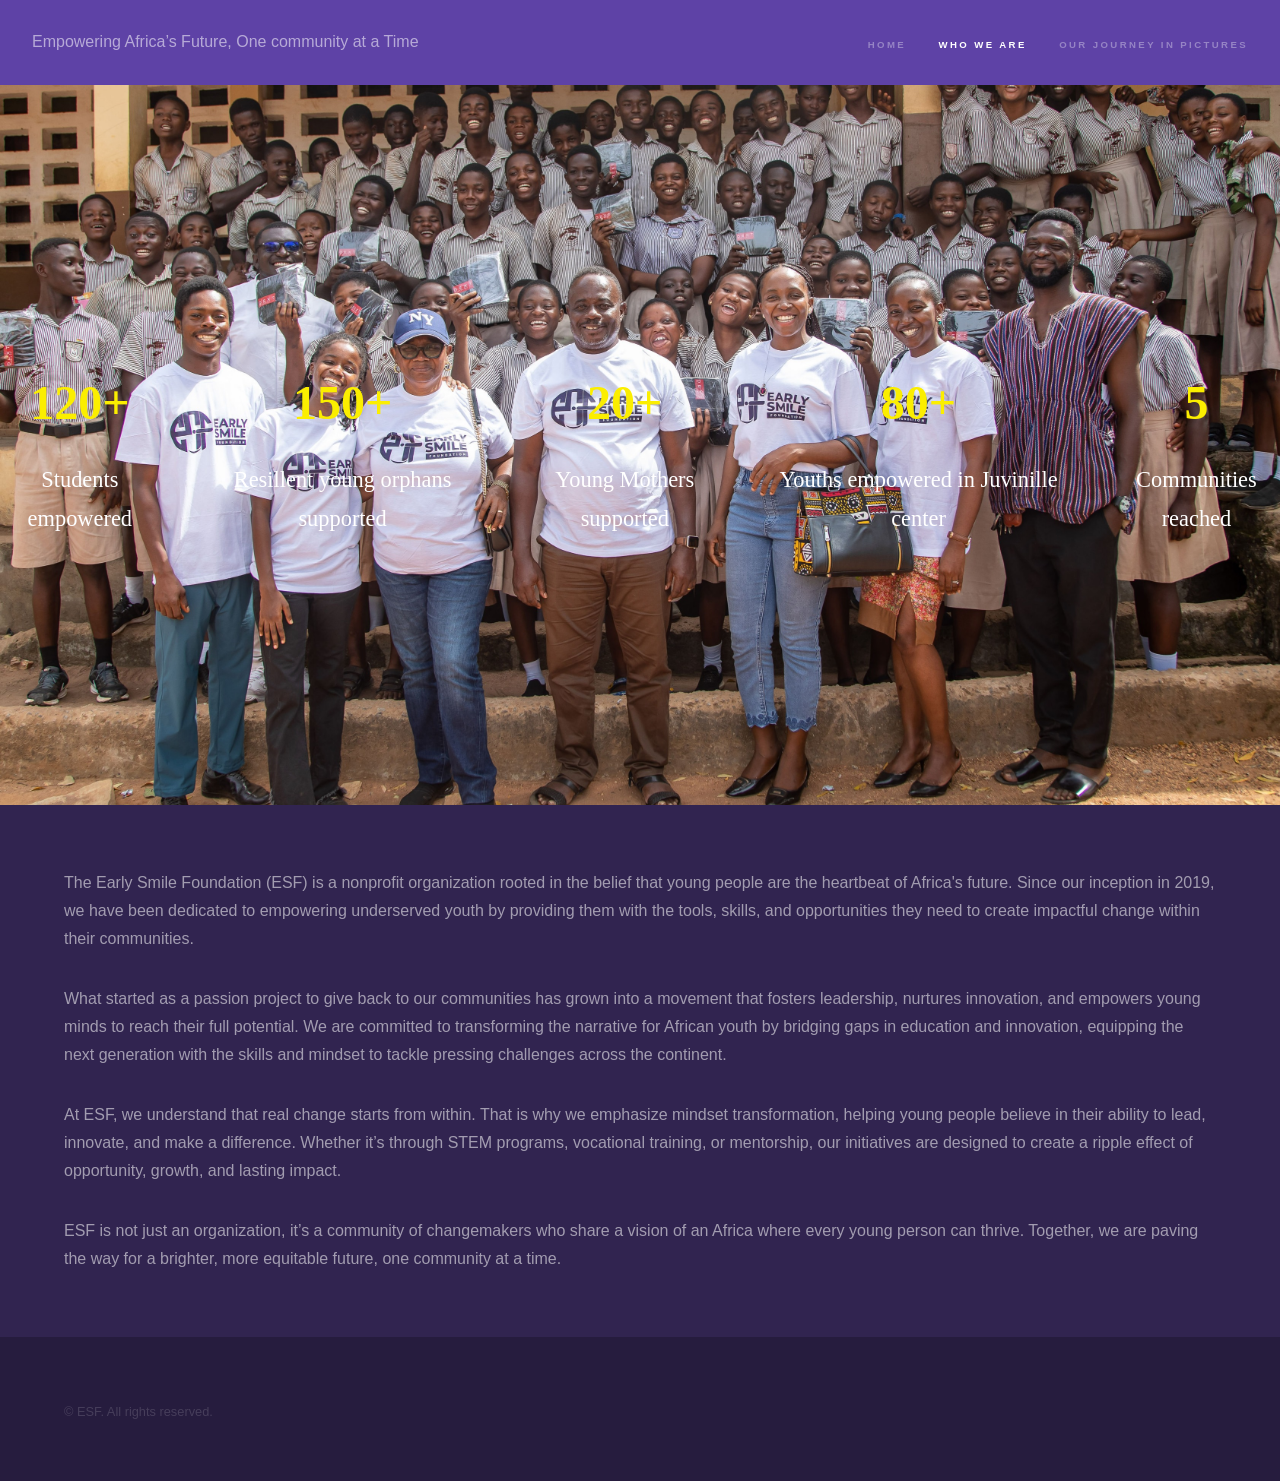
<file: generic.html>
<!DOCTYPE HTML>
						<!--
							Early Smile Foundation
							founded 2019 
							journey and impact
						-->
						<html>
							<head>
								<title>Early Smile Foundation (ESF)</title>
								<meta charset="utf-8" />
								<meta name="viewport" content="width=device-width, initial-scale=1, user-scalable=no" />
								<link rel="stylesheet" href="assets/css/main.css" />
								<link rel="icon" href="assets/favicon.ico.png" type="image/x-icon">
								<noscript><link rel="stylesheet" href="assets/css/noscript.css" /></noscript>
				 
								
						
							</head>
							<body class="is-preload">
						
								<!-- Header -->
									<header id="header">
										<a href="index.html" class="title"> </a>
										Empowering Africa’s Future, One community at a Time
										<nav>
											<ul>
												<li><a href="index.html">Home</a></li>
												<li><a href="generic.html" class="active">Who we are</a></li>
												<li><a href="elements.html">Our Journey in Pictures</a></li>
											</ul>
										</nav>
									</header>
						
												

		<!-- Wrapper -->
			<div id="wrapper">

				<!-- Main -->
					<section id="main" class="wrapper">
						<div class="impact-section">
							<img src="images/groupesf.JPG" alt="Foundation Members">
							<div class="impact-text">
								<div class="impact-item">
									<span class="highlight">120+</span>
									<span class="impact-label">Students empowered</span>
								</div>
								<div class="impact-item">
									<span class="highlight">150+</span>
									<span class="impact-label">Resillent young orphans supported </span>
								</div>
								<div class="impact-item">
									<span class="highlight">20+</span>
									<span class="impact-label">Young Mothers supported</span>
								</div>
								<div class="impact-item">
									<span class="highlight">80+</span>
									<span class="impact-label">Youths empowered in Juvinille center</span>
								</div>
								<div class="impact-item">
									<span class="highlight">5</span>
									<span class="impact-label">Communities reached</span>
								</div>
							</div>
					
							<!-- Total Impact Section inside the image -->
							<div class="total-impact">
								<span class="total-highlight">350+</span>
								<span class="impact-label">Total Impact</span>
							</div>
						</div>
					
						<div class="inner">	
			
									<p> The Early Smile Foundation (ESF) is a nonprofit organization rooted in the belief that young people are the heartbeat of Africa's future. Since our inception in 2019, we have been dedicated to empowering underserved youth by providing them with the tools, skills, and opportunities they need to create impactful change within their communities. </p>

						<p> What started as a passion project to give back to our communities has grown into a movement that fosters leadership, nurtures innovation, and empowers young minds to reach their full potential. We are committed to transforming the narrative for African youth by bridging gaps in education and innovation, equipping the next generation with the skills and mindset to tackle pressing challenges across the continent. </p>
						<p> At ESF, we understand that real change starts from within. That is why we emphasize mindset transformation, helping young people believe in their ability to lead, innovate, and make a difference. Whether it’s through STEM programs, vocational training, or mentorship, our initiatives are designed to create a ripple effect of opportunity, growth, and lasting impact. </p>
						<p> ESF is not just an organization, it’s a community of changemakers who share a vision of an Africa where every young person can thrive. Together, we are paving the way for a brighter, more equitable future, one community at a time. </p>
						</div>
										
								<!-- Footer -->
									<footer id="footer" class="wrapper alt">
										<div class="inner">
											<ul class="menu">
												<li>&copy; ESF. All rights reserved.</li><li> 
											</ul>
										</div>
									</footer>
						
								<!-- Scripts -->
									<script src="assets/js/jquery.min.js"></script>
									<script src="assets/js/jquery.scrollex.min.js"></script>
									<script src="assets/js/jquery.scrolly.min.js"></script>
									<script src="assets/js/browser.min.js"></script>
									<script src="assets/js/breakpoints.min.js"></script>
									<script src="assets/js/util.js"></script>
									<script src="assets/js/main.js"></script>
						
							</body>
						</html>
</file>
<file: assets/css/noscript.css>
/*
	Hyperspace by HTML5 UP
	html5up.net | @ajlkn
	Free for personal and commercial use under the CCA 3.0 license (html5up.net/license)
*/

/* Spotlights */

	.spotlights > section > .image:before {
		opacity: 0 !important;
	}

	.spotlights > section > .content > .inner {
		-moz-transform: none !important;
		-webkit-transform: none !important;
		-ms-transform: none !important;
		transform: none !important;
		opacity: 1 !important;
	}

/* Wrapper */

	.wrapper > .inner {
		opacity: 1 !important;
		-moz-transform: none !important;
		-webkit-transform: none !important;
		-ms-transform: none !important;
		transform: none !important;
	}

/* Sidebar */

	#sidebar > .inner {
		opacity: 1 !important;
	}

	#sidebar nav > ul > li {
		-moz-transform: none !important;
		-webkit-transform: none !important;
		-ms-transform: none !important;
		transform: none !important;
		opacity: 1 !important;
	}
</file>
<file: assets/css/main.css>
@import url(fontawesome-all.min.css);

/*
	Hyperspace by HTML5 UP
	html5up.net | @ajlkn
	Free for personal and commercial use under the CCA 3.0 license (html5up.net/license)
*/

html, body, div, span, applet, object,
iframe, h1, h2, h3, h4, h5, h6, p, blockquote,
pre, a, abbr, acronym, address, big, cite,
code, del, dfn, em, img, ins, kbd, q, s, samp,
small, strike, strong, sub, sup, tt, var, b,
u, i, center, dl, dt, dd, ol, ul, li, fieldset,
form, label, legend, table, caption, tbody,
tfoot, thead, tr, th, td, article, aside,
canvas, details, embed, figure, figcaption,
footer, header, hgroup, menu, nav, output, ruby,
section, summary, time, mark, audio, video {
	margin: 0;
	padding: 0;
	border: 0;
	font-size: 100%;
	font: inherit;
	vertical-align: baseline;}

article, aside, details, figcaption, figure,
footer, header, hgroup, menu, nav, section {
	display: block;}

body {
	line-height: 1;
}

ol, ul {
	list-style: none;
}

blockquote, q {
	quotes: none;
}

	blockquote:before, blockquote:after, q:before, q:after {
		content: '';
		content: none;
	}

table {
	border-collapse: collapse;
	border-spacing: 0;
}

body {
	-webkit-text-size-adjust: none;
}

mark {
	background-color: transparent;
	color: inherit;
}

input::-moz-focus-inner {
	border: 0;
	padding: 0;
}

input, select, textarea {
	-moz-appearance: none;
	-webkit-appearance: none;
	-ms-appearance: none;
	appearance: none;
}

/* Basic */

	@-ms-viewport {
		width: device-width;
	}

	body {
		-ms-overflow-style: scrollbar;
	}

	@media screen and (max-width: 480px) {

		html, body {
			min-width: 320px;
		}

	}

	html {
		box-sizing: border-box;
	}

	*, *:before, *:after {
		box-sizing: inherit;
	}

	body {
		background: #312450;
	}

		body.is-preload *, body.is-preload *:before, body.is-preload *:after {
			-moz-animation: none !important;
			-webkit-animation: none !important;
			-ms-animation: none !important;
			animation: none !important;
			-moz-transition: none !important;
			-webkit-transition: none !important;
			-ms-transition: none !important;
			transition: none !important;
		}

/* Type */

	body, input, select, textarea {
		color: rgba(255, 255, 255, 0.55);
		font-family: Arial, Helvetica, sans-serif;
		font-size: 16.5pt;
		font-weight: normal;
		line-height: 1.75;
	}

		@media screen and (max-width: 1680px) {

			body, input, select, textarea {
				font-size: 13pt;
			}

		}

		@media screen and (max-width: 1280px) {

			body, input, select, textarea {
				font-size: 12pt;
			}

		}

		@media screen and (max-width: 360px) {

			body, input, select, textarea {
				font-size: 11pt;
			}

		}

	a {
		-moz-transition: color 0.2s ease, border-bottom-color 0.2s ease;
		-webkit-transition: color 0.2s ease, border-bottom-color 0.2s ease;
		-ms-transition: color 0.2s ease, border-bottom-color 0.2s ease;
		transition: color 0.2s ease, border-bottom-color 0.2s ease;
		border-bottom: dotted 1px rgba(255, 255, 255, 0.35);
		color: inherit;
		text-decoration: none;
	}

		a:hover {
			border-bottom-color: transparent;
			color: #ffffff;
		}

	strong, b {
		color: #ffffff;
		font-weight: bold;
	}

	em, i {
		font-style: italic;
	}

	p {
		margin: 0 0 2em 0;
	}

	h1, h2, h3, h4, h5, h6 {
		color: #ffffff;
		font-weight: bold;
		line-height: 1.5;
		margin: 0 0 0.5em 0;
	}

		h1 a, h2 a, h3 a, h4 a, h5 a, h6 a {
			color: inherit;
			text-decoration: none;
		}

	h1 {
		font-size: 2.75em;
	}

		h1.major {
			margin: 0 0 1.3em 0;
			position: relative;
			padding-bottom: 0.35em;
		}

			h1.major:after {
				background-image: -moz-linear-gradient(to right, #5e42a6, #b74e91);
				background-image: -webkit-linear-gradient(to right, #5e42a6, #b74e91);
				background-image: -ms-linear-gradient(to right, #5e42a6, #b74e91);
				background-image: linear-gradient(to right, #5e42a6, #b74e91);
				-moz-transition: max-width 0.2s ease;
				-webkit-transition: max-width 0.2s ease;
				-ms-transition: max-width 0.2s ease;
				transition: max-width 0.2s ease;
				border-radius: 0.2em;
				bottom: 0;
				content: '';
				height: 0.05em;
				position: absolute;
				right: 0;
				width: 100%;
			}

	h2 {
		font-size: 1.75em;
	}

	h3 {
		font-size: 1.1em;
	}

	h4 {
		font-size: 1em;
	}

	h5 {
		font-size: 0.8em;
	}

	h6 {
		font-size: 0.6em;
	}

	@media screen and (max-width: 736px) {

		h1 {
			font-size: 2em;
		}

		h2 {
			font-size: 1.25em;
		}

		h3 {
			font-size: 1em;
		}

		h4 {
			font-size: 0.8em;
		}

		h5 {
			font-size: 0.6em;
		}

		h6 {
			font-size: 0.6em;
		}

	}

	sub {
		font-size: 0.8em;
		position: relative;
		top: 0.5em;
	}

	sup {
		font-size: 0.8em;
		position: relative;
		top: -0.5em;
	}

	blockquote {
		border-left: solid 4px rgba(255, 255, 255, 0.15);
		font-style: italic;
		margin: 0 0 2em 0;
		padding: 0.5em 0 0.5em 2em;
	}

	code {
		background: rgba(255, 255, 255, 0.05);
		border-radius: 0.25em;
		border: solid 1px rgba(255, 255, 255, 0.15);
		font-family: "Courier New", monospace;
		font-size: 0.9em;
		margin: 0 0.25em;
		padding: 0.25em 0.65em;
	}

	pre {
		-webkit-overflow-scrolling: touch;
		font-family: "Courier New", monospace;
		font-size: 0.9em;
		margin: 0 0 2em 0;
	}

		pre code {
			display: block;
			line-height: 1.75em;
			padding: 1em 1.5em;
			overflow-x: auto;
		}

	hr {
		border: 0;
		border-bottom: solid 1px rgba(255, 255, 255, 0.15);
		margin: 2em 0;
	}

		hr.major {
			margin: 3em 0;
		}

	.align-left {
		text-align: left;
	}

	.align-center {
		text-align: center;
	}

	.align-right {
		text-align: right;
	}
/* statistics */
	* {
		margin: 0;
		padding: 0;
		box-sizing: border-box;
	}

	.impact-section {
		position: relative;
		width: 100%;
		height: 80vh;
		overflow: hidden;
		display: flex;
		align-items: center;
		justify-content: center;
		transition: background-color 0.3s ease-in-out;
	}

	.impact-section img {
		width: 100%;
		height: 100%;
		object-fit: cover;
		position: absolute;
		z-index: -1;
	}

	.impact-text {
		display: flex;
		gap: 50px; /* Space between statistics */
		text-align: center;
		color: rgb(255, 255, 255);
			font-family: "Playwrite IN", serif;
			font-weight: 400;
			font-style: normal;
		  }


	.impact-item {
		display: flex;
		flex-direction: column;
		align-items: center;
		transition: transform 0.3s ease-in-out;
	}

	.highlight {
		position: relative;
		font-size: 3rem; /* Bigger number */
		font-weight: bold;
		color: rgb(251, 238, 0);
		padding: 10px 20px;
		border-radius: 60px;
		transition: transform 0.3s ease-in-out, background 0.4s ease-in-out;
	}

	/* Background will appear when the entire section is hovered */
	.impact-section:hover .highlight {
		color: rgb(10, 9, 0);
		opacity: 1; /* Opacity for the background */
	}

	.impact-label {
		font-size: 1.4rem;
		font-weight: normal;
		margin-top: 5px;
		transition: transform 0.3s ease-in-out, background 0.4s ease-in-out;
		font-family: "Playwrite IN", serif;
			font-weight: 400;
			font-style: normal;
	}

	/* Hover Effect for Statistics */
	.impact-section:hover .impact-item {
		transform: scale(1.05);
	}

	.impact-section:hover .highlight {
		transform: scale(1.2); /* Enlarge the numbers on hover */
	}

	/* Hidden by default, will appear on hover */
	.total-impact {
		position: absolute;
		bottom: 20px;
		left: 50%;
		transform: translateX(-50%);
		text-align: center;
		padding: 20px;
		color: rgb(255, 147, 6);
		font-size: 2.9rem;
		font-weight: bold;
		border-radius: 50px;
		transition: opacity 0.7s ease-in-out, visibility 0.9s ease-in-out;
		opacity: 0; /* Hidden by default */
		visibility: hidden; /* Hidden by default */
	}

	.total-impact .total-highlight {
		font-size: 4rem;
	}

	/* Show the Total Impact on hover */
	.impact-section:hover .total-impact {
		opacity: 1; /* Make it visible */
		visibility: visible; /* Make it visible */
	}

	@media (max-width: 768px) {
		.impact-text {
			flex-direction: column; /* Stack on smaller screens */
			gap: 30px;
		}
	}
	
	


/* Row */

	.row {
		display: flex;
		flex-wrap: wrap;
		box-sizing: border-box;
		align-items: stretch;
	}

		.row > * {
			box-sizing: border-box;
		}

		.row.gtr-uniform > * > :last-child {
			margin-bottom: 0;
		}

		.row.aln-left {
			justify-content: flex-start;
		}

		.row.aln-center {
			justify-content: center;
		}

		.row.aln-right {
			justify-content: flex-end;
		}

		.row.aln-top {
			align-items: flex-start;
		}

		.row.aln-middle {
			align-items: center;
		}

		.row.aln-bottom {
			align-items: flex-end;
		}

		.row > .imp {
			order: -1;
		}

		.row > .col-1 {
			width: 8.33333%;
		}

		.row > .off-1 {
			margin-left: 8.33333%;
		}

		.row > .col-2 {
			width: 16.66667%;
		}

		.row > .off-2 {
			margin-left: 16.66667%;
		}

		.row > .col-3 {
			width: 25%;
		}

		.row > .off-3 {
			margin-left: 25%;
		}

		.row > .col-4 {
			width: 33.33333%;
		}

		.row > .off-4 {
			margin-left: 33.33333%;
		}

		.row > .col-5 {
			width: 41.66667%;
		}

		.row > .off-5 {
			margin-left: 41.66667%;
		}

		.row > .col-6 {
			width: 50%;
		}

		.row > .off-6 {
			margin-left: 50%;
		}

		.row > .col-7 {
			width: 58.33333%;
		}

		.row > .off-7 {
			margin-left: 58.33333%;
		}

		.row > .col-8 {
			width: 66.66667%;
		}

		.row > .off-8 {
			margin-left: 66.66667%;
		}

		.row > .col-9 {
			width: 75%;
		}

		.row > .off-9 {
			margin-left: 75%;
		}

		.row > .col-10 {
			width: 83.33333%;
		}

		.row > .off-10 {
			margin-left: 83.33333%;
		}

		.row > .col-11 {
			width: 91.66667%;
		}

		.row > .off-11 {
			margin-left: 91.66667%;
		}

		.row > .col-12 {
			width: 100%;
		}

		.row > .off-12 {
			margin-left: 100%;
		}

		.row.gtr-0 {
			margin-top: 0;
			margin-left: 0em;
		}

			.row.gtr-0 > * {
				padding: 0 0 0 0em;
			}

			.row.gtr-0.gtr-uniform {
				margin-top: 0em;
			}

				.row.gtr-0.gtr-uniform > * {
					padding-top: 0em;
				}

		.row.gtr-25 {
			margin-top: 0;
			margin-left: -0.375em;
		}

			.row.gtr-25 > * {
				padding: 0 0 0 0.375em;
			}

			.row.gtr-25.gtr-uniform {
				margin-top: -0.375em;
			}

				.row.gtr-25.gtr-uniform > * {
					padding-top: 0.375em;
				}

		.row.gtr-50 {
			margin-top: 0;
			margin-left: -0.75em;
		}

			.row.gtr-50 > * {
				padding: 0 0 0 0.75em;
			}

			.row.gtr-50.gtr-uniform {
				margin-top: -0.75em;
			}

				.row.gtr-50.gtr-uniform > * {
					padding-top: 0.75em;
				}

		.row {
			margin-top: 0;
			margin-left: -1.5em;
		}

			.row > * {
				padding: 0 0 0 1.5em;
			}

			.row.gtr-uniform {
				margin-top: -1.5em;
			}

				.row.gtr-uniform > * {
					padding-top: 1.5em;
				}

		.row.gtr-150 {
			margin-top: 0;
			margin-left: -2.25em;
		}

			.row.gtr-150 > * {
				padding: 0 0 0 2.25em;
			}

			.row.gtr-150.gtr-uniform {
				margin-top: -2.25em;
			}

				.row.gtr-150.gtr-uniform > * {
					padding-top: 2.25em;
				}

		.row.gtr-200 {
			margin-top: 0;
			margin-left: -3em;
		}

			.row.gtr-200 > * {
				padding: 0 0 0 3em;
			}

			.row.gtr-200.gtr-uniform {
				margin-top: -3em;
			}

				.row.gtr-200.gtr-uniform > * {
					padding-top: 3em;
				}

		@media screen and (max-width: 1680px) {

			.row {
				display: flex;
				flex-wrap: wrap;
				box-sizing: border-box;
				align-items: stretch;
			}

				.row > * {
					box-sizing: border-box;
				}

				.row.gtr-uniform > * > :last-child {
					margin-bottom: 0;
				}

				.row.aln-left {
					justify-content: flex-start;
				}

				.row.aln-center {
					justify-content: center;
				}

				.row.aln-right {
					justify-content: flex-end;
				}

				.row.aln-top {
					align-items: flex-start;
				}

				.row.aln-middle {
					align-items: center;
				}

				.row.aln-bottom {
					align-items: flex-end;
				}

				.row > .imp-xlarge {
					order: -1;
				}

				.row > .col-1-xlarge {
					width: 8.33333%;
				}

				.row > .off-1-xlarge {
					margin-left: 8.33333%;
				}

				.row > .col-2-xlarge {
					width: 16.66667%;
				}

				.row > .off-2-xlarge {
					margin-left: 16.66667%;
				}

				.row > .col-3-xlarge {
					width: 25%;
				}

				.row > .off-3-xlarge {
					margin-left: 25%;
				}

				.row > .col-4-xlarge {
					width: 33.33333%;
				}

				.row > .off-4-xlarge {
					margin-left: 33.33333%;
				}

				.row > .col-5-xlarge {
					width: 41.66667%;
				}

				.row > .off-5-xlarge {
					margin-left: 41.66667%;
				}

				.row > .col-6-xlarge {
					width: 50%;
				}

				.row > .off-6-xlarge {
					margin-left: 50%;
				}

				.row > .col-7-xlarge {
					width: 58.33333%;
				}

				.row > .off-7-xlarge {
					margin-left: 58.33333%;
				}

				.row > .col-8-xlarge {
					width: 66.66667%;
				}

				.row > .off-8-xlarge {
					margin-left: 66.66667%;
				}

				.row > .col-9-xlarge {
					width: 75%;
				}

				.row > .off-9-xlarge {
					margin-left: 75%;
				}

				.row > .col-10-xlarge {
					width: 83.33333%;
				}

				.row > .off-10-xlarge {
					margin-left: 83.33333%;
				}

				.row > .col-11-xlarge {
					width: 91.66667%;
				}

				.row > .off-11-xlarge {
					margin-left: 91.66667%;
				}

				.row > .col-12-xlarge {
					width: 100%;
				}

				.row > .off-12-xlarge {
					margin-left: 100%;
				}

				.row.gtr-0 {
					margin-top: 0;
					margin-left: 0em;
				}

					.row.gtr-0 > * {
						padding: 0 0 0 0em;
					}

					.row.gtr-0.gtr-uniform {
						margin-top: 0em;
					}

						.row.gtr-0.gtr-uniform > * {
							padding-top: 0em;
						}

				.row.gtr-25 {
					margin-top: 0;
					margin-left: -0.375em;
				}

					.row.gtr-25 > * {
						padding: 0 0 0 0.375em;
					}

					.row.gtr-25.gtr-uniform {
						margin-top: -0.375em;
					}

						.row.gtr-25.gtr-uniform > * {
							padding-top: 0.375em;
						}

				.row.gtr-50 {
					margin-top: 0;
					margin-left: -0.75em;
				}

					.row.gtr-50 > * {
						padding: 0 0 0 0.75em;
					}

					.row.gtr-50.gtr-uniform {
						margin-top: -0.75em;
					}

						.row.gtr-50.gtr-uniform > * {
							padding-top: 0.75em;
						}

				.row {
					margin-top: 0;
					margin-left: -1.5em;
				}

					.row > * {
						padding: 0 0 0 1.5em;
					}

					.row.gtr-uniform {
						margin-top: -1.5em;
					}

						.row.gtr-uniform > * {
							padding-top: 1.5em;
						}

				.row.gtr-150 {
					margin-top: 0;
					margin-left: -2.25em;
				}

					.row.gtr-150 > * {
						padding: 0 0 0 2.25em;
					}

					.row.gtr-150.gtr-uniform {
						margin-top: -2.25em;
					}

						.row.gtr-150.gtr-uniform > * {
							padding-top: 2.25em;
						}

				.row.gtr-200 {
					margin-top: 0;
					margin-left: -3em;
				}

					.row.gtr-200 > * {
						padding: 0 0 0 3em;
					}

					.row.gtr-200.gtr-uniform {
						margin-top: -3em;
					}

						.row.gtr-200.gtr-uniform > * {
							padding-top: 3em;
						}

		}

		@media screen and (max-width: 1280px) {

			.row {
				display: flex;
				flex-wrap: wrap;
				box-sizing: border-box;
				align-items: stretch;
			}

				.row > * {
					box-sizing: border-box;
				}

				.row.gtr-uniform > * > :last-child {
					margin-bottom: 0;
				}

				.row.aln-left {
					justify-content: flex-start;
				}

				.row.aln-center {
					justify-content: center;
				}

				.row.aln-right {
					justify-content: flex-end;
				}

				.row.aln-top {
					align-items: flex-start;
				}

				.row.aln-middle {
					align-items: center;
				}

				.row.aln-bottom {
					align-items: flex-end;
				}

				.row > .imp-large {
					order: -1;
				}

				.row > .col-1-large {
					width: 8.33333%;
				}

				.row > .off-1-large {
					margin-left: 8.33333%;
				}

				.row > .col-2-large {
					width: 16.66667%;
				}

				.row > .off-2-large {
					margin-left: 16.66667%;
				}

				.row > .col-3-large {
					width: 25%;
				}

				.row > .off-3-large {
					margin-left: 25%;
				}

				.row > .col-4-large {
					width: 33.33333%;
				}

				.row > .off-4-large {
					margin-left: 33.33333%;
				}

				.row > .col-5-large {
					width: 41.66667%;
				}

				.row > .off-5-large {
					margin-left: 41.66667%;
				}

				.row > .col-6-large {
					width: 50%;
				}

				.row > .off-6-large {
					margin-left: 50%;
				}

				.row > .col-7-large {
					width: 58.33333%;
				}

				.row > .off-7-large {
					margin-left: 58.33333%;
				}

				.row > .col-8-large {
					width: 66.66667%;
				}

				.row > .off-8-large {
					margin-left: 66.66667%;
				}

				.row > .col-9-large {
					width: 75%;
				}

				.row > .off-9-large {
					margin-left: 75%;
				}

				.row > .col-10-large {
					width: 83.33333%;
				}

				.row > .off-10-large {
					margin-left: 83.33333%;
				}

				.row > .col-11-large {
					width: 91.66667%;
				}

				.row > .off-11-large {
					margin-left: 91.66667%;
				}

				.row > .col-12-large {
					width: 100%;
				}

				.row > .off-12-large {
					margin-left: 100%;
				}

				.row.gtr-0 {
					margin-top: 0;
					margin-left: 0em;
				}

					.row.gtr-0 > * {
						padding: 0 0 0 0em;
					}

					.row.gtr-0.gtr-uniform {
						margin-top: 0em;
					}

						.row.gtr-0.gtr-uniform > * {
							padding-top: 0em;
						}

				.row.gtr-25 {
					margin-top: 0;
					margin-left: -0.375em;
				}

					.row.gtr-25 > * {
						padding: 0 0 0 0.375em;
					}

					.row.gtr-25.gtr-uniform {
						margin-top: -0.375em;
					}

						.row.gtr-25.gtr-uniform > * {
							padding-top: 0.375em;
						}

				.row.gtr-50 {
					margin-top: 0;
					margin-left: -0.75em;
				}

					.row.gtr-50 > * {
						padding: 0 0 0 0.75em;
					}

					.row.gtr-50.gtr-uniform {
						margin-top: -0.75em;
					}

						.row.gtr-50.gtr-uniform > * {
							padding-top: 0.75em;
						}

				.row {
					margin-top: 0;
					margin-left: -1.5em;
				}

					.row > * {
						padding: 0 0 0 1.5em;
					}

					.row.gtr-uniform {
						margin-top: -1.5em;
					}

						.row.gtr-uniform > * {
							padding-top: 1.5em;
						}

				.row.gtr-150 {
					margin-top: 0;
					margin-left: -2.25em;
				}

					.row.gtr-150 > * {
						padding: 0 0 0 2.25em;
					}

					.row.gtr-150.gtr-uniform {
						margin-top: -2.25em;
					}

						.row.gtr-150.gtr-uniform > * {
							padding-top: 2.25em;
						}

				.row.gtr-200 {
					margin-top: 0;
					margin-left: -3em;
				}

					.row.gtr-200 > * {
						padding: 0 0 0 3em;
					}

					.row.gtr-200.gtr-uniform {
						margin-top: -3em;
					}

						.row.gtr-200.gtr-uniform > * {
							padding-top: 3em;
						}

		}

		@media screen and (max-width: 980px) {

			.row {
				display: flex;
				flex-wrap: wrap;
				box-sizing: border-box;
				align-items: stretch;
			}

				.row > * {
					box-sizing: border-box;
				}

				.row.gtr-uniform > * > :last-child {
					margin-bottom: 0;
				}

				.row.aln-left {
					justify-content: flex-start;
				}

				.row.aln-center {
					justify-content: center;
				}

				.row.aln-right {
					justify-content: flex-end;
				}

				.row.aln-top {
					align-items: flex-start;
				}

				.row.aln-middle {
					align-items: center;
				}

				.row.aln-bottom {
					align-items: flex-end;
				}

				.row > .imp-medium {
					order: -1;
				}

				.row > .col-1-medium {
					width: 8.33333%;
				}

				.row > .off-1-medium {
					margin-left: 8.33333%;
				}

				.row > .col-2-medium {
					width: 16.66667%;
				}

				.row > .off-2-medium {
					margin-left: 16.66667%;
				}

				.row > .col-3-medium {
					width: 25%;
				}

				.row > .off-3-medium {
					margin-left: 25%;
				}

				.row > .col-4-medium {
					width: 33.33333%;
				}

				.row > .off-4-medium {
					margin-left: 33.33333%;
				}

				.row > .col-5-medium {
					width: 41.66667%;
				}

				.row > .off-5-medium {
					margin-left: 41.66667%;
				}

				.row > .col-6-medium {
					width: 50%;
				}

				.row > .off-6-medium {
					margin-left: 50%;
				}

				.row > .col-7-medium {
					width: 58.33333%;
				}

				.row > .off-7-medium {
					margin-left: 58.33333%;
				}

				.row > .col-8-medium {
					width: 66.66667%;
				}

				.row > .off-8-medium {
					margin-left: 66.66667%;
				}

				.row > .col-9-medium {
					width: 75%;
				}

				.row > .off-9-medium {
					margin-left: 75%;
				}

				.row > .col-10-medium {
					width: 83.33333%;
				}

				.row > .off-10-medium {
					margin-left: 83.33333%;
				}

				.row > .col-11-medium {
					width: 91.66667%;
				}

				.row > .off-11-medium {
					margin-left: 91.66667%;
				}

				.row > .col-12-medium {
					width: 100%;
				}

				.row > .off-12-medium {
					margin-left: 100%;
				}

				.row.gtr-0 {
					margin-top: 0;
					margin-left: 0em;
				}

					.row.gtr-0 > * {
						padding: 0 0 0 0em;
					}

					.row.gtr-0.gtr-uniform {
						margin-top: 0em;
					}

						.row.gtr-0.gtr-uniform > * {
							padding-top: 0em;
						}

				.row.gtr-25 {
					margin-top: 0;
					margin-left: -0.375em;
				}

					.row.gtr-25 > * {
						padding: 0 0 0 0.375em;
					}

					.row.gtr-25.gtr-uniform {
						margin-top: -0.375em;
					}

						.row.gtr-25.gtr-uniform > * {
							padding-top: 0.375em;
						}

				.row.gtr-50 {
					margin-top: 0;
					margin-left: -0.75em;
				}

					.row.gtr-50 > * {
						padding: 0 0 0 0.75em;
					}

					.row.gtr-50.gtr-uniform {
						margin-top: -0.75em;
					}

						.row.gtr-50.gtr-uniform > * {
							padding-top: 0.75em;
						}

				.row {
					margin-top: 0;
					margin-left: -1.5em;
				}

					.row > * {
						padding: 0 0 0 1.5em;
					}

					.row.gtr-uniform {
						margin-top: -1.5em;
					}

						.row.gtr-uniform > * {
							padding-top: 1.5em;
						}

				.row.gtr-150 {
					margin-top: 0;
					margin-left: -2.25em;
				}

					.row.gtr-150 > * {
						padding: 0 0 0 2.25em;
					}

					.row.gtr-150.gtr-uniform {
						margin-top: -2.25em;
					}

						.row.gtr-150.gtr-uniform > * {
							padding-top: 2.25em;
						}

				.row.gtr-200 {
					margin-top: 0;
					margin-left: -3em;
				}

					.row.gtr-200 > * {
						padding: 0 0 0 3em;
					}

					.row.gtr-200.gtr-uniform {
						margin-top: -3em;
					}

						.row.gtr-200.gtr-uniform > * {
							padding-top: 3em;
						}

		}

		@media screen and (max-width: 736px) {

			.row {
				display: flex;
				flex-wrap: wrap;
				box-sizing: border-box;
				align-items: stretch;
			}

				.row > * {
					box-sizing: border-box;
				}

				.row.gtr-uniform > * > :last-child {
					margin-bottom: 0;
				}

				.row.aln-left {
					justify-content: flex-start;
				}

				.row.aln-center {
					justify-content: center;
				}

				.row.aln-right {
					justify-content: flex-end;
				}

				.row.aln-top {
					align-items: flex-start;
				}

				.row.aln-middle {
					align-items: center;
				}

				.row.aln-bottom {
					align-items: flex-end;
				}

				.row > .imp-small {
					order: -1;
				}

				.row > .col-1-small {
					width: 8.33333%;
				}

				.row > .off-1-small {
					margin-left: 8.33333%;
				}

				.row > .col-2-small {
					width: 16.66667%;
				}

				.row > .off-2-small {
					margin-left: 16.66667%;
				}

				.row > .col-3-small {
					width: 25%;
				}

				.row > .off-3-small {
					margin-left: 25%;
				}

				.row > .col-4-small {
					width: 33.33333%;
				}

				.row > .off-4-small {
					margin-left: 33.33333%;
				}

				.row > .col-5-small {
					width: 41.66667%;
				}

				.row > .off-5-small {
					margin-left: 41.66667%;
				}

				.row > .col-6-small {
					width: 50%;
				}

				.row > .off-6-small {
					margin-left: 50%;
				}

				.row > .col-7-small {
					width: 58.33333%;
				}

				.row > .off-7-small {
					margin-left: 58.33333%;
				}

				.row > .col-8-small {
					width: 66.66667%;
				}

				.row > .off-8-small {
					margin-left: 66.66667%;
				}

				.row > .col-9-small {
					width: 75%;
				}

				.row > .off-9-small {
					margin-left: 75%;
				}

				.row > .col-10-small {
					width: 83.33333%;
				}

				.row > .off-10-small {
					margin-left: 83.33333%;
				}

				.row > .col-11-small {
					width: 91.66667%;
				}

				.row > .off-11-small {
					margin-left: 91.66667%;
				}

				.row > .col-12-small {
					width: 100%;
				}

				.row > .off-12-small {
					margin-left: 100%;
				}

				.row.gtr-0 {
					margin-top: 0;
					margin-left: 0em;
				}

					.row.gtr-0 > * {
						padding: 0 0 0 0em;
					}

					.row.gtr-0.gtr-uniform {
						margin-top: 0em;
					}

						.row.gtr-0.gtr-uniform > * {
							padding-top: 0em;
						}

				.row.gtr-25 {
					margin-top: 0;
					margin-left: -0.375em;
				}

					.row.gtr-25 > * {
						padding: 0 0 0 0.375em;
					}

					.row.gtr-25.gtr-uniform {
						margin-top: -0.375em;
					}

						.row.gtr-25.gtr-uniform > * {
							padding-top: 0.375em;
						}

				.row.gtr-50 {
					margin-top: 0;
					margin-left: -0.75em;
				}

					.row.gtr-50 > * {
						padding: 0 0 0 0.75em;
					}

					.row.gtr-50.gtr-uniform {
						margin-top: -0.75em;
					}

						.row.gtr-50.gtr-uniform > * {
							padding-top: 0.75em;
						}

				.row {
					margin-top: 0;
					margin-left: -1.5em;
				}

					.row > * {
						padding: 0 0 0 1.5em;
					}

					.row.gtr-uniform {
						margin-top: -1.5em;
					}

						.row.gtr-uniform > * {
							padding-top: 1.5em;
						}

				.row.gtr-150 {
					margin-top: 0;
					margin-left: -2.25em;
				}

					.row.gtr-150 > * {
						padding: 0 0 0 2.25em;
					}

					.row.gtr-150.gtr-uniform {
						margin-top: -2.25em;
					}

						.row.gtr-150.gtr-uniform > * {
							padding-top: 2.25em;
						}

				.row.gtr-200 {
					margin-top: 0;
					margin-left: -3em;
				}

					.row.gtr-200 > * {
						padding: 0 0 0 3em;
					}

					.row.gtr-200.gtr-uniform {
						margin-top: -3em;
					}

						.row.gtr-200.gtr-uniform > * {
							padding-top: 3em;
						}

		}

		@media screen and (max-width: 480px) {

			.row {
				display: flex;
				flex-wrap: wrap;
				box-sizing: border-box;
				align-items: stretch;
			}

				.row > * {
					box-sizing: border-box;
				}

				.row.gtr-uniform > * > :last-child {
					margin-bottom: 0;
				}

				.row.aln-left {
					justify-content: flex-start;
				}

				.row.aln-center {
					justify-content: center;
				}

				.row.aln-right {
					justify-content: flex-end;
				}

				.row.aln-top {
					align-items: flex-start;
				}

				.row.aln-middle {
					align-items: center;
				}

				.row.aln-bottom {
					align-items: flex-end;
				}

				.row > .imp-xsmall {
					order: -1;
				}

				.row > .col-1-xsmall {
					width: 8.33333%;
				}

				.row > .off-1-xsmall {
					margin-left: 8.33333%;
				}

				.row > .col-2-xsmall {
					width: 16.66667%;
				}

				.row > .off-2-xsmall {
					margin-left: 16.66667%;
				}

				.row > .col-3-xsmall {
					width: 25%;
				}

				.row > .off-3-xsmall {
					margin-left: 25%;
				}

				.row > .col-4-xsmall {
					width: 33.33333%;
				}

				.row > .off-4-xsmall {
					margin-left: 33.33333%;
				}

				.row > .col-5-xsmall {
					width: 41.66667%;
				}

				.row > .off-5-xsmall {
					margin-left: 41.66667%;
				}

				.row > .col-6-xsmall {
					width: 50%;
				}

				.row > .off-6-xsmall {
					margin-left: 50%;
				}

				.row > .col-7-xsmall {
					width: 58.33333%;
				}

				.row > .off-7-xsmall {
					margin-left: 58.33333%;
				}

				.row > .col-8-xsmall {
					width: 66.66667%;
				}

				.row > .off-8-xsmall {
					margin-left: 66.66667%;
				}

				.row > .col-9-xsmall {
					width: 75%;
				}

				.row > .off-9-xsmall {
					margin-left: 75%;
				}

				.row > .col-10-xsmall {
					width: 83.33333%;
				}

				.row > .off-10-xsmall {
					margin-left: 83.33333%;
				}

				.row > .col-11-xsmall {
					width: 91.66667%;
				}

				.row > .off-11-xsmall {
					margin-left: 91.66667%;
				}

				.row > .col-12-xsmall {
					width: 100%;
				}

				.row > .off-12-xsmall {
					margin-left: 100%;
				}

				.row.gtr-0 {
					margin-top: 0;
					margin-left: 0em;
				}

					.row.gtr-0 > * {
						padding: 0 0 0 0em;
					}

					.row.gtr-0.gtr-uniform {
						margin-top: 0em;
					}

						.row.gtr-0.gtr-uniform > * {
							padding-top: 0em;
						}

				.row.gtr-25 {
					margin-top: 0;
					margin-left: -0.375em;
				}

					.row.gtr-25 > * {
						padding: 0 0 0 0.375em;
					}

					.row.gtr-25.gtr-uniform {
						margin-top: -0.375em;
					}

						.row.gtr-25.gtr-uniform > * {
							padding-top: 0.375em;
						}

				.row.gtr-50 {
					margin-top: 0;
					margin-left: -0.75em;
				}

					.row.gtr-50 > * {
						padding: 0 0 0 0.75em;
					}

					.row.gtr-50.gtr-uniform {
						margin-top: -0.75em;
					}

						.row.gtr-50.gtr-uniform > * {
							padding-top: 0.75em;
						}

				.row {
					margin-top: 0;
					margin-left: -1.5em;
				}

					.row > * {
						padding: 0 0 0 1.5em;
					}

					.row.gtr-uniform {
						margin-top: -1.5em;
					}

						.row.gtr-uniform > * {
							padding-top: 1.5em;
						}

				.row.gtr-150 {
					margin-top: 0;
					margin-left: -2.25em;
				}

					.row.gtr-150 > * {
						padding: 0 0 0 2.25em;
					}

					.row.gtr-150.gtr-uniform {
						margin-top: -2.25em;
					}

						.row.gtr-150.gtr-uniform > * {
							padding-top: 2.25em;
						}

				.row.gtr-200 {
					margin-top: 0;
					margin-left: -3em;
				}

					.row.gtr-200 > * {
						padding: 0 0 0 3em;
					}

					.row.gtr-200.gtr-uniform {
						margin-top: -3em;
					}

						.row.gtr-200.gtr-uniform > * {
							padding-top: 3em;
						}

		}

/* Box */

	.box {
		border-radius: 0.25em;
		border: solid 1px rgba(255, 255, 255, 0.15);
		margin-bottom: 2em;
		padding: 1.5em;
	}

		.box > :last-child,
		.box > :last-child > :last-child,
		.box > :last-child > :last-child > :last-child {
			margin-bottom: 0;
		}

		.box.alt {
			border: 0;
			border-radius: 0;
			padding: 0;
		}

/* Button */

	input[type="submit"],
	input[type="reset"],
	input[type="button"],
	button,
	.button {
		-moz-appearance: none;
		-webkit-appearance: none;
		-ms-appearance: none;
		appearance: none;
		-moz-transition: border-color 0.2s ease;
		-webkit-transition: border-color 0.2s ease;
		-ms-transition: border-color 0.2s ease;
		transition: border-color 0.2s ease;
		background-color: transparent;
		border: solid 1px !important;
		border-color: rgba(255, 255, 255, 0.15) !important;
		border-radius: 3em;
		color: #ffffff !important;
		cursor: pointer;
		display: inline-block;
		font-size: 0.6em;
		font-weight: bold;
		height: calc(4.75em + 2px);
		letter-spacing: 0.25em;
		line-height: 4.75em;
		outline: 0;
		padding: 0 3.75em;
		position: relative;
		text-align: center;
		text-decoration: none;
		text-transform: uppercase;
		white-space: nowrap;
	}

		input[type="submit"]:after,
		input[type="reset"]:after,
		input[type="button"]:after,
		button:after,
		.button:after {
			-moz-transform: scale(0.25);
			-webkit-transform: scale(0.25);
			-ms-transform: scale(0.25);
			transform: scale(0.25);
			pointer-events: none;
			-moz-transition: opacity 0.2s ease, -moz-transform 0.2s ease;
			-webkit-transition: opacity 0.2s ease, -webkit-transform 0.2s ease;
			-ms-transition: opacity 0.2s ease, -ms-transform 0.2s ease;
			transition: opacity 0.2s ease, transform 0.2s ease;
			background: #ffffff;
			border-radius: 3em;
			content: '';
			height: 100%;
			left: 0;
			opacity: 0;
			position: absolute;
			top: 0;
			width: 100%;
		}

		input[type="submit"].icon:before,
		input[type="reset"].icon:before,
		input[type="button"].icon:before,
		button.icon:before,
		.button.icon:before {
			margin-right: 0.75em;
		}

		input[type="submit"].fit,
		input[type="reset"].fit,
		input[type="button"].fit,
		button.fit,
		.button.fit {
			width: 100%;
		}

		input[type="submit"].small,
		input[type="reset"].small,
		input[type="button"].small,
		button.small,
		.button.small {
			font-size: 0.4em;
		}

		input[type="submit"].large,
		input[type="reset"].large,
		input[type="button"].large,
		button.large,
		.button.large {
			font-size: 0.8em;
		}

		input[type="submit"].primary,
		input[type="reset"].primary,
		input[type="button"].primary,
		button.primary,
		.button.primary {
			background-color: #ffffff;
			color: #312450 !important;
		}

			input[type="submit"].primary:after,
			input[type="reset"].primary:after,
			input[type="button"].primary:after,
			button.primary:after,
			.button.primary:after {
				display: none;
			}

		input[type="submit"].disabled, input[type="submit"]:disabled,
		input[type="reset"].disabled,
		input[type="reset"]:disabled,
		input[type="button"].disabled,
		input[type="button"]:disabled,
		button.disabled,
		button:disabled,
		.button.disabled,
		.button:disabled {
			cursor: default;
			opacity: 0.5;
			pointer-events: none;
		}

		input[type="submit"]:hover,
		input[type="reset"]:hover,
		input[type="button"]:hover,
		button:hover,
		.button:hover {
			border-color: rgba(255, 255, 255, 0.55) !important;
		}

			input[type="submit"]:hover:after,
			input[type="reset"]:hover:after,
			input[type="button"]:hover:after,
			button:hover:after,
			.button:hover:after {
				opacity: 0.05;
				-moz-transform: scale(1);
				-webkit-transform: scale(1);
				-ms-transform: scale(1);
				transform: scale(1);
			}

			input[type="submit"]:hover:active,
			input[type="reset"]:hover:active,
			input[type="button"]:hover:active,
			button:hover:active,
			.button:hover:active {
				border-color: #ffffff !important;
			}

				input[type="submit"]:hover:active:after,
				input[type="reset"]:hover:active:after,
				input[type="button"]:hover:active:after,
				button:hover:active:after,
				.button:hover:active:after {
					opacity: 0.1;
				}

/* Features */

	.features {
		display: -moz-flex;
		display: -webkit-flex;
		display: -ms-flex;
		display: flex;
		-moz-flex-wrap: wrap;
		-webkit-flex-wrap: wrap;
		-ms-flex-wrap: wrap;
		flex-wrap: wrap;
		border-radius: 0.25em;
		border: solid 1px rgba(255, 255, 255, 0.15);
		background: rgba(255, 255, 255, 0.05);
		margin: 0 0 2em 0;
	}

		.features section {
			padding: 3.5em 3em 1em 7em ;
			width: 50%;
			border-top: solid 1px rgba(255, 255, 255, 0.15);
			position: relative;
		}

			.features section:nth-child(-n + 2) {
				border-top-width: 0;
			}

			.features section:nth-child(2n) {
				border-left: solid 1px rgba(255, 255, 255, 0.15);
			}

			.features section .icon {
				-moz-transition: opacity 0.5s ease, -moz-transform 0.5s ease;
				-webkit-transition: opacity 0.5s ease, -webkit-transform 0.5s ease;
				-ms-transition: opacity 0.5s ease, -ms-transform 0.5s ease;
				transition: opacity 0.5s ease, transform 0.5s ease;
				-moz-transition-delay: 1s;
				-webkit-transition-delay: 1s;
				-ms-transition-delay: 1s;
				transition-delay: 1s;
				-moz-transform: scale(1);
				-webkit-transform: scale(1);
				-ms-transform: scale(1);
				transform: scale(1);
				position: absolute;
				left: 3em;
				top: 3em;
				opacity: 1;
			}

			.features section:nth-child(1) .icon {
				-moz-transition-delay: 0.15s;
				-webkit-transition-delay: 0.15s;
				-ms-transition-delay: 0.15s;
				transition-delay: 0.15s;
			}

			.features section:nth-child(2) .icon {
				-moz-transition-delay: 0.3s;
				-webkit-transition-delay: 0.3s;
				-ms-transition-delay: 0.3s;
				transition-delay: 0.3s;
			}

			.features section:nth-child(3) .icon {
				-moz-transition-delay: 0.45s;
				-webkit-transition-delay: 0.45s;
				-ms-transition-delay: 0.45s;
				transition-delay: 0.45s;
			}

			.features section:nth-child(4) .icon {
				-moz-transition-delay: 0.6s;
				-webkit-transition-delay: 0.6s;
				-ms-transition-delay: 0.6s;
				transition-delay: 0.6s;
			}

			.features section:nth-child(5) .icon {
				-moz-transition-delay: 0.75s;
				-webkit-transition-delay: 0.75s;
				-ms-transition-delay: 0.75s;
				transition-delay: 0.75s;
			}

			.features section:nth-child(6) .icon {
				-moz-transition-delay: 0.9s;
				-webkit-transition-delay: 0.9s;
				-ms-transition-delay: 0.9s;
				transition-delay: 0.9s;
			}

			.features section:nth-child(7) .icon {
				-moz-transition-delay: 1.05s;
				-webkit-transition-delay: 1.05s;
				-ms-transition-delay: 1.05s;
				transition-delay: 1.05s;
			}

			.features section:nth-child(8) .icon {
				-moz-transition-delay: 1.2s;
				-webkit-transition-delay: 1.2s;
				-ms-transition-delay: 1.2s;
				transition-delay: 1.2s;
			}

			.features section:nth-child(9) .icon {
				-moz-transition-delay: 1.35s;
				-webkit-transition-delay: 1.35s;
				-ms-transition-delay: 1.35s;
				transition-delay: 1.35s;
			}

			.features section:nth-child(10) .icon {
				-moz-transition-delay: 1.5s;
				-webkit-transition-delay: 1.5s;
				-ms-transition-delay: 1.5s;
				transition-delay: 1.5s;
			}

			.features section:nth-child(11) .icon {
				-moz-transition-delay: 1.65s;
				-webkit-transition-delay: 1.65s;
				-ms-transition-delay: 1.65s;
				transition-delay: 1.65s;
			}

			.features section:nth-child(12) .icon {
				-moz-transition-delay: 1.8s;
				-webkit-transition-delay: 1.8s;
				-ms-transition-delay: 1.8s;
				transition-delay: 1.8s;
			}

			.features section:nth-child(13) .icon {
				-moz-transition-delay: 1.95s;
				-webkit-transition-delay: 1.95s;
				-ms-transition-delay: 1.95s;
				transition-delay: 1.95s;
			}

			.features section:nth-child(14) .icon {
				-moz-transition-delay: 2.1s;
				-webkit-transition-delay: 2.1s;
				-ms-transition-delay: 2.1s;
				transition-delay: 2.1s;
			}

			.features section:nth-child(15) .icon {
				-moz-transition-delay: 2.25s;
				-webkit-transition-delay: 2.25s;
				-ms-transition-delay: 2.25s;
				transition-delay: 2.25s;
			}

			.features section:nth-child(16) .icon {
				-moz-transition-delay: 2.4s;
				-webkit-transition-delay: 2.4s;
				-ms-transition-delay: 2.4s;
				transition-delay: 2.4s;
			}

			.features section:nth-child(17) .icon {
				-moz-transition-delay: 2.55s;
				-webkit-transition-delay: 2.55s;
				-ms-transition-delay: 2.55s;
				transition-delay: 2.55s;
			}

			.features section:nth-child(18) .icon {
				-moz-transition-delay: 2.7s;
				-webkit-transition-delay: 2.7s;
				-ms-transition-delay: 2.7s;
				transition-delay: 2.7s;
			}

			.features section:nth-child(19) .icon {
				-moz-transition-delay: 2.85s;
				-webkit-transition-delay: 2.85s;
				-ms-transition-delay: 2.85s;
				transition-delay: 2.85s;
			}

			.features section:nth-child(20) .icon {
				-moz-transition-delay: 3s;
				-webkit-transition-delay: 3s;
				-ms-transition-delay: 3s;
				transition-delay: 3s;
			}

		.features.inactive section .icon {
			-moz-transform: scale(0.5);
			-webkit-transform: scale(0.5);
			-ms-transform: scale(0.5);
			transform: scale(0.5);
			opacity: 0;
		}

		@media screen and (max-width: 980px) {

			.features {
				display: block;
			}

				.features section {
					border-top-width: 1px !important;
					border-left-width: 0 !important;
					width: 100%;
				}

					.features section:first-child {
						border-top-width: 0 !important;
					}

		}

		@media screen and (max-width: 736px) {

			.features section {
				padding: 2.5em 1.5em 0.1em 5.5em ;
			}

				.features section .icon {
					left: 1.5em;
					top: 2em;
				}

		}

		@media screen and (max-width: 480px) {

			.features section {
				padding: 2em 1.5em 0.1em 1.5em ;
			}

				.features section .icon {
					left: 0;
					position: relative;
					top: 0;
				}

		}

/* Form */

	form {
		margin: 0 0 2em 0;
	}

		form > :last-child {
			margin-bottom: 0;
		}

		form > .fields {
			display: -moz-flex;
			display: -webkit-flex;
			display: -ms-flex;
			display: flex;
			-moz-flex-wrap: wrap;
			-webkit-flex-wrap: wrap;
			-ms-flex-wrap: wrap;
			flex-wrap: wrap;
			width: calc(100% + 3em);
			margin: -1.5em 0 2em -1.5em;
		}

			form > .fields > .field {
				-moz-flex-grow: 0;
				-webkit-flex-grow: 0;
				-ms-flex-grow: 0;
				flex-grow: 0;
				-moz-flex-shrink: 0;
				-webkit-flex-shrink: 0;
				-ms-flex-shrink: 0;
				flex-shrink: 0;
				padding: 1.5em 0 0 1.5em;
				width: calc(100% - 1.5em);
			}

				form > .fields > .field.half {
					width: calc(50% - 0.75em);
				}

				form > .fields > .field.third {
					width: calc(100%/3 - 0.5em);
				}

				form > .fields > .field.quarter {
					width: calc(25% - 0.375em);
				}

		@media screen and (max-width: 480px) {

			form > .fields {
				width: calc(100% + 3em);
				margin: -1.5em 0 2em -1.5em;
			}

				form > .fields > .field {
					padding: 1.5em 0 0 1.5em;
					width: calc(100% - 1.5em);
				}

					form > .fields > .field.half {
						width: calc(100% - 1.5em);
					}

					form > .fields > .field.third {
						width: calc(100% - 1.5em);
					}

					form > .fields > .field.quarter {
						width: calc(100% - 1.5em);
					}

		}

	label {
		color: #ffffff;
		font-weight: bold;
		line-height: 1.5;
		margin: 0 0 0.7em 0;
		display: block;
		font-size: 1.1em;
	}

	input[type="text"],
	input[type="password"],
	input[type="email"],
	input[type="tel"],
	select,
	textarea {
		-moz-appearance: none;
		-webkit-appearance: none;
		-ms-appearance: none;
		appearance: none;
		background: rgba(255, 255, 255, 0.05);
		border-radius: 0.25em;
		border: none;
		border: solid 1px rgba(255, 255, 255, 0.15);
		color: inherit;
		display: block;
		outline: 0;
		padding: 0 1em;
		text-decoration: none;
		width: 100%;
	}

		input[type="text"]:invalid,
		input[type="password"]:invalid,
		input[type="email"]:invalid,
		input[type="tel"]:invalid,
		select:invalid,
		textarea:invalid {
			box-shadow: none;
		}

		input[type="text"]:focus,
		input[type="password"]:focus,
		input[type="email"]:focus,
		input[type="tel"]:focus,
		select:focus,
		textarea:focus {
			border-color: #ffffff;
			box-shadow: 0 0 0 1px #ffffff;
		}

	select {
		background-image: url("data:image/svg+xml;charset=utf8,%3Csvg xmlns='http://www.w3.org/2000/svg' width='40' height='40' preserveAspectRatio='none' viewBox='0 0 40 40'%3E%3Cpath d='M9.4,12.3l10.4,10.4l10.4-10.4c0.2-0.2,0.5-0.4,0.9-0.4c0.3,0,0.6,0.1,0.9,0.4l3.3,3.3c0.2,0.2,0.4,0.5,0.4,0.9 c0,0.4-0.1,0.6-0.4,0.9L20.7,31.9c-0.2,0.2-0.5,0.4-0.9,0.4c-0.3,0-0.6-0.1-0.9-0.4L4.3,17.3c-0.2-0.2-0.4-0.5-0.4-0.9 c0-0.4,0.1-0.6,0.4-0.9l3.3-3.3c0.2-0.2,0.5-0.4,0.9-0.4S9.1,12.1,9.4,12.3z' fill='rgba(255, 255, 255, 0.15)' /%3E%3C/svg%3E");
		background-size: 1.25rem;
		background-repeat: no-repeat;
		background-position: calc(100% - 1rem) center;
		height: 2.75em;
		padding-right: 2.75em;
		text-overflow: ellipsis;
	}

		select option {
			color: #ffffff;
			background: #312450;
		}

		select:focus::-ms-value {
			background-color: transparent;
		}

		select::-ms-expand {
			display: none;
		}

	input[type="text"],
	input[type="password"],
	input[type="email"],
	select {
		height: 2.75em;
	}

	textarea {
		padding: 0.75em 1em;
	}

		body.is-ie textarea {
			min-height: 10em;
		}

	input[type="checkbox"],
	input[type="radio"] {
		-moz-appearance: none;
		-webkit-appearance: none;
		-ms-appearance: none;
		appearance: none;
		display: block;
		float: left;
		margin-right: -2em;
		opacity: 0;
		width: 1em;
		z-index: -1;
	}

		input[type="checkbox"] + label,
		input[type="radio"] + label {
			text-decoration: none;
			color: rgba(255, 255, 255, 0.55);
			cursor: pointer;
			display: inline-block;
			font-size: 1em;
			font-weight: normal;
			padding-left: 2.4em;
			padding-right: 0.75em;
			position: relative;
		}

			input[type="checkbox"] + label:before,
			input[type="radio"] + label:before {
				-moz-osx-font-smoothing: grayscale;
				-webkit-font-smoothing: antialiased;
				display: inline-block;
				font-style: normal;
				font-variant: normal;
				text-rendering: auto;
				line-height: 1;
				text-transform: none !important;
				font-family: 'Font Awesome 5 Free';
				font-weight: 900;
			}

			input[type="checkbox"] + label:before,
			input[type="radio"] + label:before {
				background: rgba(255, 255, 255, 0.05);
				border-radius: 0.25em;
				border: solid 1px rgba(255, 255, 255, 0.15);
				content: '';
				display: inline-block;
				font-size: 0.8em;
				height: 2.0625em;
				left: 0;
				line-height: 2.0625em;
				position: absolute;
				text-align: center;
				top: 0;
				width: 2.0625em;
			}

		input[type="checkbox"]:checked + label:before,
		input[type="radio"]:checked + label:before {
			background: #ffffff;
			border-color: #ffffff;
			color: #b74e91;
			content: '\f00c';
		}

		input[type="checkbox"]:focus + label:before,
		input[type="radio"]:focus + label:before {
			border-color: #ffffff;
			box-shadow: 0 0 0 1px #ffffff;
		}

	input[type="checkbox"] + label:before {
		border-radius: 0.25em;
	}

	input[type="radio"] + label:before {
		border-radius: 100%;
	}

	::-webkit-input-placeholder {
		color: rgba(255, 255, 255, 0.35) !important;
		opacity: 1.0;
	}

	:-moz-placeholder {
		color: rgba(255, 255, 255, 0.35) !important;
		opacity: 1.0;
	}

	::-moz-placeholder {
		color: rgba(255, 255, 255, 0.35) !important;
		opacity: 1.0;
	}

	:-ms-input-placeholder {
		color: rgba(255, 255, 255, 0.35) !important;
		opacity: 1.0;
	}

/* Icon */

	.icon {
		text-decoration: none;
		border-bottom: none;
		position: relative;
	}

		.icon:before {
			-moz-osx-font-smoothing: grayscale;
			-webkit-font-smoothing: antialiased;
			display: inline-block;
			font-style: normal;
			font-variant: normal;
			text-rendering: auto;
			line-height: 1;
			text-transform: none !important;
			font-family: 'Font Awesome 5 Free';
			font-weight: 400;
		}

		.icon > .label {
			display: none;
		}

		.icon:before {
			line-height: inherit;
		}

		.icon.solid:before {
			font-weight: 900;
		}

		.icon.brands:before {
			font-family: 'Font Awesome 5 Brands';
		}

		.icon.major {
			width: 2.5em;
			height: 2.5em;
			display: block;
			background: #ffffff;
			border-radius: 100%;
			color: #312450;
			text-align: center;
			line-height: 2.5em;
			margin: 0 0 1.3em 0;
		}

			.icon.major:before {
				font-size: 1.25em;
			}

				.wrapper.style1 .icon.major:before {
					color: #5e42a6;
				}

				.wrapper.style1-alt .icon.major:before {
					color: #493382;
				}

				.wrapper.style2 .icon.major:before {
					color: #06394c;
				}

				.wrapper.style2-alt .icon.major:before {
					color: #3e4094;
				}

				.wrapper.style3 .icon.major:before {
					color: #b74e91;
				}

				.wrapper.style3-alt .icon.major:before {
					color: #953d75;
				}

/* Image */

	.image {
		border-radius: 0.25em;
		border: 0;
		display: inline-block;
		position: relative;
	}

		.image img {
			border-radius: 0.25em;
			display: block;
		}

		.image.left, .image.right {
			max-width: 40%;
		}

			.image.left img, .image.right img {
				width: 100%;
			}

		.image.left {
			float: left;
			margin: 0 1.5em 1em 0;
			top: 0.25em;
		}

		.image.right {
			float: right;
			margin: 0 0 1em 1.5em;
			top: 0.25em;
		}

		.image.fit {
			display: block;
			margin: 0 0 2em 0;
			width: 100%;
		}

			.image.fit img {
				width: 100%;
			}

		.image.main {
			display: block;
			margin: 0 0 3em 0;
			width: 100%;
		}

			.image.main img {
				width: 100%;
			}

/* List */

	ol {
		list-style: decimal;
		margin: 0 0 2em 0;
		padding-left: 1.25em;
	}

		ol li {
			padding-left: 0.25em;
		}

	ul {
		list-style: disc;
		margin: 0 0 2em 0;
		padding-left: 1em;
	}

		ul li {
			padding-left: 0.5em;
		}

		ul.alt {
			list-style: none;
			padding-left: 0;
		}

			ul.alt li {
				border-top: solid 1px rgba(255, 255, 255, 0.15);
				padding: 0.5em 0;
			}

				ul.alt li:first-child {
					border-top: 0;
					padding-top: 0;
				}

	dl {
		margin: 0 0 2em 0;
	}

		dl dt {
			display: block;
			font-weight: bold;
			margin: 0 0 1em 0;
		}

		dl dd {
			margin-left: 2em;
		}

/* Actions */

	ul.actions {
		display: -moz-flex;
		display: -webkit-flex;
		display: -ms-flex;
		display: flex;
		cursor: default;
		list-style: none;
		margin-left: -1em;
		padding-left: 0;
	}

		ul.actions li {
			padding: 0 0 0 1em;
			vertical-align: middle;
		}

		ul.actions.special {
			-moz-justify-content: center;
			-webkit-justify-content: center;
			-ms-justify-content: center;
			justify-content: center;
			width: 100%;
			margin-left: 0;
		}

			ul.actions.special li:first-child {
				padding-left: 0;
			}

		ul.actions.stacked {
			-moz-flex-direction: column;
			-webkit-flex-direction: column;
			-ms-flex-direction: column;
			flex-direction: column;
			margin-left: 0;
		}

			ul.actions.stacked li {
				padding: 1.3em 0 0 0;
			}

				ul.actions.stacked li:first-child {
					padding-top: 0;
				}

		ul.actions.fit {
			width: calc(100% + 1em);
		}

			ul.actions.fit li {
				-moz-flex-grow: 1;
				-webkit-flex-grow: 1;
				-ms-flex-grow: 1;
				flex-grow: 1;
				-moz-flex-shrink: 1;
				-webkit-flex-shrink: 1;
				-ms-flex-shrink: 1;
				flex-shrink: 1;
				width: 100%;
			}

				ul.actions.fit li > * {
					width: 100%;
				}

			ul.actions.fit.stacked {
				width: 100%;
			}

		@media screen and (max-width: 480px) {

			ul.actions:not(.fixed) {
				-moz-flex-direction: column;
				-webkit-flex-direction: column;
				-ms-flex-direction: column;
				flex-direction: column;
				margin-left: 0;
				width: 100% !important;
			}

				ul.actions:not(.fixed) li {
					-moz-flex-grow: 1;
					-webkit-flex-grow: 1;
					-ms-flex-grow: 1;
					flex-grow: 1;
					-moz-flex-shrink: 1;
					-webkit-flex-shrink: 1;
					-ms-flex-shrink: 1;
					flex-shrink: 1;
					padding: 1em 0 0 0;
					text-align: center;
					width: 100%;
				}

					ul.actions:not(.fixed) li > * {
						width: 100%;
					}

					ul.actions:not(.fixed) li:first-child {
						padding-top: 0;
					}

					ul.actions:not(.fixed) li input[type="submit"],
					ul.actions:not(.fixed) li input[type="reset"],
					ul.actions:not(.fixed) li input[type="button"],
					ul.actions:not(.fixed) li button,
					ul.actions:not(.fixed) li .button {
						width: 100%;
					}

						ul.actions:not(.fixed) li input[type="submit"].icon:before,
						ul.actions:not(.fixed) li input[type="reset"].icon:before,
						ul.actions:not(.fixed) li input[type="button"].icon:before,
						ul.actions:not(.fixed) li button.icon:before,
						ul.actions:not(.fixed) li .button.icon:before {
							margin-left: -0.5rem;
						}

		}

/* Contact */

	ul.contact {
		list-style: none;
		padding: 0;
	}

		ul.contact > li {
			padding: 0;
			margin: 1.5em 0 0 0;
		}

			ul.contact > li:first-child {
				margin-top: 0;
			}

/* Icons */

	ul.icons {
		cursor: default;
		list-style: none;
		padding-left: 0;
	}

		ul.icons li {
			display: inline-block;
			padding: 0 0.75em 0 0;
		}

			ul.icons li:last-child {
				padding-right: 0;
			}

			ul.icons li > a, ul.icons li > span {
				border: 0;
			}

				ul.icons li > a .label, ul.icons li > span .label {
					display: none;
				}

/* Menu */

	ul.menu {
		list-style: none;
		padding: 0;
	}

		ul.menu > li {
			border-left: solid 1px rgba(255, 255, 255, 0.15);
			display: inline-block;
			line-height: 1;
			margin-left: 1.5em;
			padding: 0 0 0 1.5em;
		}

			ul.menu > li:first-child {
				border-left: 0;
				margin: 0;
				padding-left: 0;
			}

		@media screen and (max-width: 480px) {

			ul.menu > li {
				border-left: 0;
				display: block;
				line-height: inherit;
				margin: 0.5em 0 0 0;
				padding-left: 0;
			}

		}

/* Section/Article */

	section.special, article.special {
		text-align: center;
	}

	header p {
		color: rgba(255, 255, 255, 0.35);
		position: relative;
		margin: 0 0 1.5em 0;
	}

	header h2 + p {
		font-size: 1.25em;
		margin-top: -1em;
		line-height: 1.5em;
	}

	header h3 + p {
		font-size: 1.1em;
		margin-top: -0.8em;
		line-height: 1.5em;
	}

	header h4 + p,
	header h5 + p,
	header h6 + p {
		font-size: 0.9em;
		margin-top: -0.6em;
		line-height: 1.5em;
	}

/* Split */

	.split {
		display: -moz-flex;
		display: -webkit-flex;
		display: -ms-flex;
		display: flex;
	}

		.split > * {
			width: calc(50% - 2.5em);
		}

		.split > :nth-child(2n - 1) {
			padding-right: 2.5em;
			border-right: solid 1px rgba(255, 255, 255, 0.15);
		}

		.split > :nth-child(2n) {
			padding-left: 2.5em;
		}

		.split.style1 > :nth-child(2n - 1) {
			width: calc(66.66666% - 2.5em);
		}

		.split.style1 > :nth-child(2n) {
			width: calc(33.33333% - 2.5em);
		}

		@media screen and (max-width: 1680px) {

			.split > * {
				width: calc(50% - 2em);
			}

			.split > :nth-child(2n - 1) {
				padding-right: 2em;
			}

			.split > :nth-child(2n) {
				padding-left: 2em;
			}

			.split.style1 > :nth-child(2n - 1) {
				width: calc(66.66666% - 2em);
			}

			.split.style1 > :nth-child(2n) {
				width: calc(33.33333% - 2em);
			}

		}

		@media screen and (max-width: 980px) {

			.split {
				display: block;
			}

				.split > * {
					border-top: solid 1px rgba(255, 255, 255, 0.15);
					margin: 4em 0 0 0;
					padding: 4em 0 0 0;
					width: 100% !important;
				}

				.split > :nth-child(2n - 1) {
					border-right: 0;
					padding-right: 0;
				}

				.split > :nth-child(2n) {
					padding-left: 0;
				}

				.split > :first-child {
					border-top: 0;
					margin-top: 0;
					padding-top: 0;
				}

		}

		@media screen and (max-width: 736px) {

			.split > * {
				margin: 3em 0 0 0;
				padding: 3em 0 0 0;
			}

		}

/* Spotlights */

	.spotlights > section {
		display: -moz-flex;
		display: -webkit-flex;
		display: -ms-flex;
		display: flex;
		-moz-flex-direction: row;
		-webkit-flex-direction: row;
		-ms-flex-direction: row;
		flex-direction: row;
		min-height: 22.5em;
	}

		body.is-ie .spotlights > section {
			min-height: 0;
		}

		.spotlights > section > .image {
			background-position: center center;
			background-size: cover;
			border-radius: 0;
			display: block;
			position: relative;
			width: 25em;
		}

			.spotlights > section > .image img {
				border-radius: 0;
				display: block;
			}

			.spotlights > section > .image:before {
				-moz-transition: opacity 1s ease;
				-webkit-transition: opacity 1s ease;
				-ms-transition: opacity 1s ease;
				transition: opacity 1s ease;
				background: rgba(49, 36, 80, 0.9);
				content: '';
				display: block;
				height: 100%;
				left: 0;
				opacity: 0;
				position: absolute;
				top: 0;
				width: 100%;
			}

		.spotlights > section > .content {
			padding: 4em 5em 2em 5em ;
			display: -moz-flex;
			display: -webkit-flex;
			display: -ms-flex;
			display: flex;
			-moz-flex-direction: column;
			-webkit-flex-direction: column;
			-ms-flex-direction: column;
			flex-direction: column;
			-moz-justify-content: center;
			-webkit-justify-content: center;
			-ms-justify-content: center;
			justify-content: center;
			width: 50em;
			-ms-flex: 1;
		}

			.spotlights > section > .content > .inner {
				-moz-transform: translateX(0) translateY(0);
				-webkit-transform: translateX(0) translateY(0);
				-ms-transform: translateX(0) translateY(0);
				transform: translateX(0) translateY(0);
				-moz-transition: opacity 1s ease, -moz-transform 1s ease;
				-webkit-transition: opacity 1s ease, -webkit-transform 1s ease;
				-ms-transition: opacity 1s ease, -ms-transform 1s ease;
				transition: opacity 1s ease, transform 1s ease;
				opacity: 1;
			}

		.spotlights > section:nth-child(2) {
			background-color: rgba(0, 0, 0, 0.05);
		}

		.spotlights > section:nth-child(3) {
			background-color: rgba(0, 0, 0, 0.1);
		}

		.spotlights > section.inactive > .image:before,
		body.is-preload .spotlights > section > .image:before {
			opacity: 1;
		}

		.spotlights > section.inactive > .content > .inner,
		body.is-preload .spotlights > section > .content > .inner {
			-moz-transform: translateX(-1em);
			-webkit-transform: translateX(-1em);
			-ms-transform: translateX(-1em);
			transform: translateX(-1em);
			opacity: 0;
		}

		@media screen and (max-width: 1680px) {

			.spotlights > section > .content {
				padding: 4em 4em 2em 4em ;
			}

		}

		@media screen and (max-width: 980px) {

			.spotlights > section {
				display: block;
			}

				.spotlights > section > .image {
					width: 100%;
					height: 50vh;
				}

				.spotlights > section > .content {
					width: 100%;
				}

				.spotlights > section.inactive > .content > .inner,
				body.is-preload .spotlights > section > .content > .inner {
					-moz-transform: translateY(1em);
					-webkit-transform: translateY(1em);
					-ms-transform: translateY(1em);
					transform: translateY(1em);
				}

		}

		@media screen and (max-width: 736px) {

			.spotlights > section > .image {
				height: 50vh;
				min-height: 15em;
			}

			.spotlights > section > .content {
				padding: 3em 2em 1em 2em ;
			}

		}

/* Table */

	.table-wrapper {
		-webkit-overflow-scrolling: touch;
		overflow-x: auto;
	}

	table {
		margin: 0 0 2em 0;
		width: 100%;
	}

		table tbody tr {
			border: solid 1px rgba(255, 255, 255, 0.15);
			border-left: 0;
			border-right: 0;
		}

			table tbody tr:nth-child(2n + 1) {
				background-color: rgba(255, 255, 255, 0.05);
			}

		table td {
			padding: 0.75em 0.75em;
		}

		table th {
			color: #ffffff;
			font-size: 1em;
			font-weight: bold;
			padding: 0 0.75em 0.75em 0.75em;
			text-align: left;
		}

		table thead {
			border-bottom: solid 2px rgba(255, 255, 255, 0.15);
		}

		table tfoot {
			border-top: solid 2px rgba(255, 255, 255, 0.15);
		}

		table.alt {
			border-collapse: separate;
		}

			table.alt tbody tr td {
				border: solid 1px rgba(255, 255, 255, 0.15);
				border-left-width: 0;
				border-top-width: 0;
			}

				table.alt tbody tr td:first-child {
					border-left-width: 1px;
				}

			table.alt tbody tr:first-child td {
				border-top-width: 1px;
			}

			table.alt thead {
				border-bottom: 0;
			}

			table.alt tfoot {
				border-top: 0;
			}

/* Wrapper */

	.wrapper {
		position: relative;
	}

		.wrapper > .inner {
			padding: 5em 5em 3em 5em ;
			max-width: 100%;
			width: 75em;
		}

			@media screen and (max-width: 1680px) {

				.wrapper > .inner {
					padding: 4em 4em 2em 4em ;
				}

			}

			@media screen and (max-width: 1280px) {

				.wrapper > .inner {
					width: 100%;
				}

			}

			@media screen and (max-width: 736px) {

				.wrapper > .inner {
					padding: 3em 2em 1em 2em ;
				}

			}

		.wrapper.alt {
			background-color: #261c3e;
		}

		.wrapper.style1 {
			background-color: #5e42a6;
		}

		.wrapper.style1-alt {
			background-color: #493382;
		}

		.wrapper.style2 {
			background-color: #5052b5;
		}

		.wrapper.style2-alt {
			background-color: #3e4094;
		}

		.wrapper.style3 {
			background-color: #b74e91;
		}

		.wrapper.style3-alt {
			background-color: #953d75;
		}

		.wrapper.fullscreen {
			display: -moz-flex;
			display: -webkit-flex;
			display: -ms-flex;
			display: flex;
			-moz-flex-direction: column;
			-webkit-flex-direction: column;
			-ms-flex-direction: column;
			flex-direction: column;
			-moz-justify-content: center;
			-webkit-justify-content: center;
			-ms-justify-content: center;
			justify-content: center;
			min-height: 100vh;
		}

			body.is-ie .wrapper.fullscreen {
				height: 100vh;
			}

			@media screen and (max-width: 1280px) {

				.wrapper.fullscreen {
					min-height: calc(100vh - 2.5em);
				}

					body.is-ie .wrapper.fullscreen {
						height: calc(100vh - 2.5em);
					}

			}

			@media screen and (max-width: 736px) {

				.wrapper.fullscreen {
					padding: 2em 0;
					min-height: 0;
				}

					body.is-ie .wrapper.fullscreen {
						height: auto;
					}

			}

		.wrapper.fade-up > .inner {
			-moz-transform: translateY(0);
			-webkit-transform: translateY(0);
			-ms-transform: translateY(0);
			transform: translateY(0);
			-moz-transition: opacity 1s ease, -moz-transform 1s ease;
			-webkit-transition: opacity 1s ease, -webkit-transform 1s ease;
			-ms-transition: opacity 1s ease, -ms-transform 1s ease;
			transition: opacity 1s ease, transform 1s ease;
			opacity: 1.0;
		}

		.wrapper.fade-up.inactive > .inner,
		body.is-preload .wrapper.fade-up > .inner {
			opacity: 0;
			-moz-transform: translateY(1em);
			-webkit-transform: translateY(1em);
			-ms-transform: translateY(1em);
			transform: translateY(1em);
		}

		.wrapper.fade-down > .inner {
			-moz-transform: translateY(0);
			-webkit-transform: translateY(0);
			-ms-transform: translateY(0);
			transform: translateY(0);
			-moz-transition: opacity 1s ease, -moz-transform 1s ease;
			-webkit-transition: opacity 1s ease, -webkit-transform 1s ease;
			-ms-transition: opacity 1s ease, -ms-transform 1s ease;
			transition: opacity 1s ease, transform 1s ease;
			opacity: 1.0;
		}

		.wrapper.fade-down.inactive > .inner,
		body.is-preload .wrapper.fade-down > .inner {
			opacity: 0;
			-moz-transform: translateY(-1em);
			-webkit-transform: translateY(-1em);
			-ms-transform: translateY(-1em);
			transform: translateY(-1em);
		}

		.wrapper.fade > .inner {
			-moz-transition: opacity 1s ease;
			-webkit-transition: opacity 1s ease;
			-ms-transition: opacity 1s ease;
			transition: opacity 1s ease;
			opacity: 1.0;
		}

		.wrapper.fade.inactive > .inner,
		body.is-preload .wrapper.fade > .inner {
			opacity: 0;
		}

/* Header */

	#header {
		display: -moz-flex;
		display: -webkit-flex;
		display: -ms-flex;
		display: flex;
		background-color: #5e42a6;
		cursor: default;
		padding: 1.75em 2em;
	}

		#header > .title {
			border: 0;
			color: #ffffff;
			display: block;
			font-size: 1.25em;
			font-weight: bold;
		}

		#header > nav {
			-moz-flex: 1;
			-webkit-flex: 1;
			-ms-flex: 1;
			flex: 1;
			text-align: right;
		}

			#header > nav > ul {
				margin: 0;
				padding: 0;
			}

				#header > nav > ul > li {
					display: inline-block;
					margin-left: 1.75em;
					padding: 0;
					vertical-align: middle;
				}

					#header > nav > ul > li:first-child {
						margin-left: 0;
					}

					#header > nav > ul > li a {
						border: 0;
						color: rgba(255, 255, 255, 0.35);
						display: inline-block;
						font-size: 0.6em;
						font-weight: bold;
						letter-spacing: 0.25em;
						text-transform: uppercase;
					}

						#header > nav > ul > li a:hover {
							color: rgba(255, 255, 255, 0.55);
						}

						#header > nav > ul > li a.active {
							color: #ffffff;
						}

		@media screen and (max-width: 736px) {

			#header {
				padding: 1em 2em;
			}

		}

		@media screen and (max-width: 480px) {

			#header {
				display: block;
				padding: 0 2em;
				text-align: left;
			}

				#header .title {
					font-size: 1.25em;
					padding: 1em 0;
				}

				#header > nav {
					border-top: solid 1px rgba(255, 255, 255, 0.15);
					text-align: inherit;
				}

					#header > nav > ul > li {
						margin-left: 1.5em;
					}

						#header > nav > ul > li a {
							height: 6em;
							line-height: 6em;
						}

		}

/* Wrapper (main) */

	#sidebar + #wrapper {
		margin-left: 18em;
	}

		@media screen and (max-width: 1280px) {

			#sidebar + #wrapper {
				margin-left: 0;
				padding-top: 3.5em;
			}

		}

		@media screen and (max-width: 736px) {

			#sidebar + #wrapper {
				padding-top: 0;
			}

		}

	#header + #wrapper > .wrapper > .inner {
		margin: 0 auto;
	}

/* Footer */

	#sidebar + #wrapper + #footer {
		margin-left: 18em;
	}

		@media screen and (max-width: 1280px) {

			#sidebar + #wrapper + #footer {
				margin-left: 0;
			}

		}

	#footer > .inner a {
		border-bottom-color: rgba(255, 255, 255, 0.15);
	}

		#footer > .inner a:hover {
			border-bottom-color: transparent;
		}

	#footer > .inner .menu {
		font-size: 0.8em;
		color: rgba(255, 255, 255, 0.15);
	}

	#header + #wrapper + #footer > .inner {
		margin: 0 auto;
	}

/* Sidebar */

	#sidebar {
		padding: 2.5em 2.5em 0.5em 2.5em ;
		background: #312450;
		cursor: default;
		height: 100vh;
		left: 0;
		overflow-x: hidden;
		overflow-y: auto;
		position: fixed;
		text-align: right;
		top: 0;
		width: 18em;
		z-index: 10000;
	}

		#sidebar > .inner {
			display: -moz-flex;
			display: -webkit-flex;
			display: -ms-flex;
			display: flex;
			-moz-flex-direction: column;
			-webkit-flex-direction: column;
			-ms-flex-direction: column;
			flex-direction: column;
			-moz-justify-content: center;
			-webkit-justify-content: center;
			-ms-justify-content: center;
			justify-content: center;
			-moz-transform: translateY(0);
			-webkit-transform: translateY(0);
			-ms-transform: translateY(0);
			transform: translateY(0);
			-moz-transition: opacity 1s ease;
			-webkit-transition: opacity 1s ease;
			-ms-transition: opacity 1s ease;
			transition: opacity 1s ease;
			min-height: 100%;
			opacity: 1;
			width: 100%;
		}

			body.is-ie #sidebar > .inner {
				height: 100%;
			}

		#sidebar nav > ul {
			list-style: none;
			padding: 0;
		}

			#sidebar nav > ul > li {
				-moz-transform: translateY(0);
				-webkit-transform: translateY(0);
				-ms-transform: translateY(0);
				transform: translateY(0);
				-moz-transition: opacity 0.15s ease, -moz-transform 0.75s ease;
				-webkit-transition: opacity 0.15s ease, -webkit-transform 0.75s ease;
				-ms-transition: opacity 0.15s ease, -ms-transform 0.75s ease;
				transition: opacity 0.15s ease, transform 0.75s ease;
				margin: 1.5em 0 0 0;
				opacity: 1;
				padding: 0;
				position: relative;
			}

				#sidebar nav > ul > li:first-child {
					margin: 0;
				}

				#sidebar nav > ul > li:nth-child(1) {
					-moz-transition-delay: 0.45s;
					-webkit-transition-delay: 0.45s;
					-ms-transition-delay: 0.45s;
					transition-delay: 0.45s;
				}

				#sidebar nav > ul > li:nth-child(2) {
					-moz-transition-delay: 0.65s;
					-webkit-transition-delay: 0.65s;
					-ms-transition-delay: 0.65s;
					transition-delay: 0.65s;
				}

				#sidebar nav > ul > li:nth-child(3) {
					-moz-transition-delay: 0.85s;
					-webkit-transition-delay: 0.85s;
					-ms-transition-delay: 0.85s;
					transition-delay: 0.85s;
				}

				#sidebar nav > ul > li:nth-child(4) {
					-moz-transition-delay: 1.05s;
					-webkit-transition-delay: 1.05s;
					-ms-transition-delay: 1.05s;
					transition-delay: 1.05s;
				}

				#sidebar nav > ul > li:nth-child(5) {
					-moz-transition-delay: 1.25s;
					-webkit-transition-delay: 1.25s;
					-ms-transition-delay: 1.25s;
					transition-delay: 1.25s;
				}

				#sidebar nav > ul > li:nth-child(6) {
					-moz-transition-delay: 1.45s;
					-webkit-transition-delay: 1.45s;
					-ms-transition-delay: 1.45s;
					transition-delay: 1.45s;
				}

				#sidebar nav > ul > li:nth-child(7) {
					-moz-transition-delay: 1.65s;
					-webkit-transition-delay: 1.65s;
					-ms-transition-delay: 1.65s;
					transition-delay: 1.65s;
				}

				#sidebar nav > ul > li:nth-child(8) {
					-moz-transition-delay: 1.85s;
					-webkit-transition-delay: 1.85s;
					-ms-transition-delay: 1.85s;
					transition-delay: 1.85s;
				}

				#sidebar nav > ul > li:nth-child(9) {
					-moz-transition-delay: 2.05s;
					-webkit-transition-delay: 2.05s;
					-ms-transition-delay: 2.05s;
					transition-delay: 2.05s;
				}

				#sidebar nav > ul > li:nth-child(10) {
					-moz-transition-delay: 2.25s;
					-webkit-transition-delay: 2.25s;
					-ms-transition-delay: 2.25s;
					transition-delay: 2.25s;
				}

				#sidebar nav > ul > li:nth-child(11) {
					-moz-transition-delay: 2.45s;
					-webkit-transition-delay: 2.45s;
					-ms-transition-delay: 2.45s;
					transition-delay: 2.45s;
				}

				#sidebar nav > ul > li:nth-child(12) {
					-moz-transition-delay: 2.65s;
					-webkit-transition-delay: 2.65s;
					-ms-transition-delay: 2.65s;
					transition-delay: 2.65s;
				}

				#sidebar nav > ul > li:nth-child(13) {
					-moz-transition-delay: 2.85s;
					-webkit-transition-delay: 2.85s;
					-ms-transition-delay: 2.85s;
					transition-delay: 2.85s;
				}

				#sidebar nav > ul > li:nth-child(14) {
					-moz-transition-delay: 3.05s;
					-webkit-transition-delay: 3.05s;
					-ms-transition-delay: 3.05s;
					transition-delay: 3.05s;
				}

				#sidebar nav > ul > li:nth-child(15) {
					-moz-transition-delay: 3.25s;
					-webkit-transition-delay: 3.25s;
					-ms-transition-delay: 3.25s;
					transition-delay: 3.25s;
				}

				#sidebar nav > ul > li:nth-child(16) {
					-moz-transition-delay: 3.45s;
					-webkit-transition-delay: 3.45s;
					-ms-transition-delay: 3.45s;
					transition-delay: 3.45s;
				}

				#sidebar nav > ul > li:nth-child(17) {
					-moz-transition-delay: 3.65s;
					-webkit-transition-delay: 3.65s;
					-ms-transition-delay: 3.65s;
					transition-delay: 3.65s;
				}

				#sidebar nav > ul > li:nth-child(18) {
					-moz-transition-delay: 3.85s;
					-webkit-transition-delay: 3.85s;
					-ms-transition-delay: 3.85s;
					transition-delay: 3.85s;
				}

				#sidebar nav > ul > li:nth-child(19) {
					-moz-transition-delay: 4.05s;
					-webkit-transition-delay: 4.05s;
					-ms-transition-delay: 4.05s;
					transition-delay: 4.05s;
				}

				#sidebar nav > ul > li:nth-child(20) {
					-moz-transition-delay: 4.25s;
					-webkit-transition-delay: 4.25s;
					-ms-transition-delay: 4.25s;
					transition-delay: 4.25s;
				}

		#sidebar nav a {
			-moz-transition: color 0.2s ease;
			-webkit-transition: color 0.2s ease;
			-ms-transition: color 0.2s ease;
			transition: color 0.2s ease;
			border: 0;
			color: rgba(255, 255, 255, 0.35);
			display: block;
			font-size: 0.6em;
			font-weight: bold;
			letter-spacing: 0.25em;
			line-height: 1.75;
			outline: 0;
			padding: 1.35em 0;
			position: relative;
			text-decoration: none;
			text-transform: uppercase;
		}

			#sidebar nav a:before, #sidebar nav a:after {
				border-radius: 0.2em;
				bottom: 0;
				content: '';
				height: 0.2em;
				position: absolute;
				right: 0;
				width: 100%;
			}

			#sidebar nav a:before {
				background: #3c2c62;
			}

			#sidebar nav a:after {
				background-image: -moz-linear-gradient(to right, #5e42a6, #b74e91);
				background-image: -webkit-linear-gradient(to right, #5e42a6, #b74e91);
				background-image: -ms-linear-gradient(to right, #5e42a6, #b74e91);
				background-image: linear-gradient(to right, #5e42a6, #b74e91);
				-moz-transition: max-width 0.2s ease;
				-webkit-transition: max-width 0.2s ease;
				-ms-transition: max-width 0.2s ease;
				transition: max-width 0.2s ease;
				max-width: 0;
			}

			#sidebar nav a:hover {
				color: rgba(255, 255, 255, 0.55);
			}

			#sidebar nav a.active {
				color: #ffffff;
			}

				#sidebar nav a.active:after {
					max-width: 100%;
				}

		body.is-preload #sidebar > .inner {
			opacity: 0;
		}

		body.is-preload #sidebar nav ul li {
			-moz-transform: translateY(2em);
			-webkit-transform: translateY(2em);
			-ms-transform: translateY(2em);
			transform: translateY(2em);
			opacity: 0;
		}

		@media screen and (max-width: 1280px) {

			#sidebar {
				height: 3.5em;
				left: 0;
				line-height: 3.5em;
				overflow: hidden;
				padding: 0;
				text-align: center;
				top: 0;
				width: 100%;
			}

				#sidebar > .inner {
					-moz-flex-direction: row;
					-webkit-flex-direction: row;
					-ms-flex-direction: row;
					flex-direction: row;
					-moz-align-items: -moz-stretch;
					-webkit-align-items: -webkit-stretch;
					-ms-align-items: -ms-stretch;
					align-items: stretch;
					height: inherit;
					line-height: inherit;
				}

				#sidebar nav {
					height: inherit;
					line-height: inherit;
				}

					#sidebar nav ul {
						display: -moz-flex;
						display: -webkit-flex;
						display: -ms-flex;
						display: flex;
						height: inherit;
						line-height: inherit;
						margin: 0;
					}

						#sidebar nav ul li {
							display: block;
							height: inherit;
							line-height: inherit;
							margin: 0 0 0 2em;
							padding: 0;
						}

					#sidebar nav a {
						height: inherit;
						line-height: inherit;
						padding: 0;
					}

						#sidebar nav a:after {
							background-image: none;
							background-color: #b74e91;
						}

		}

		@media screen and (max-width: 736px) {

			#sidebar {
				display: none;
			}

		}

/* Intro */

	#intro {
		background-attachment: fixed;
		background-image: url("images/intro.svg");
		background-position: top right;
		background-repeat: no-repeat;
		background-size: 100% 100%;
	}

		#intro p {
			font-size: 1.25em;
		}

			@media screen and (max-width: 980px) {

				#intro p br {
					display: none;
				}

			}

			@media screen and (max-width: 736px) {

				#intro p {
					font-size: 1em;
				}

			}

		@media screen and (max-width: 1280px) {

			#intro {
				background-attachment: scroll;
			}

		}
</file>
